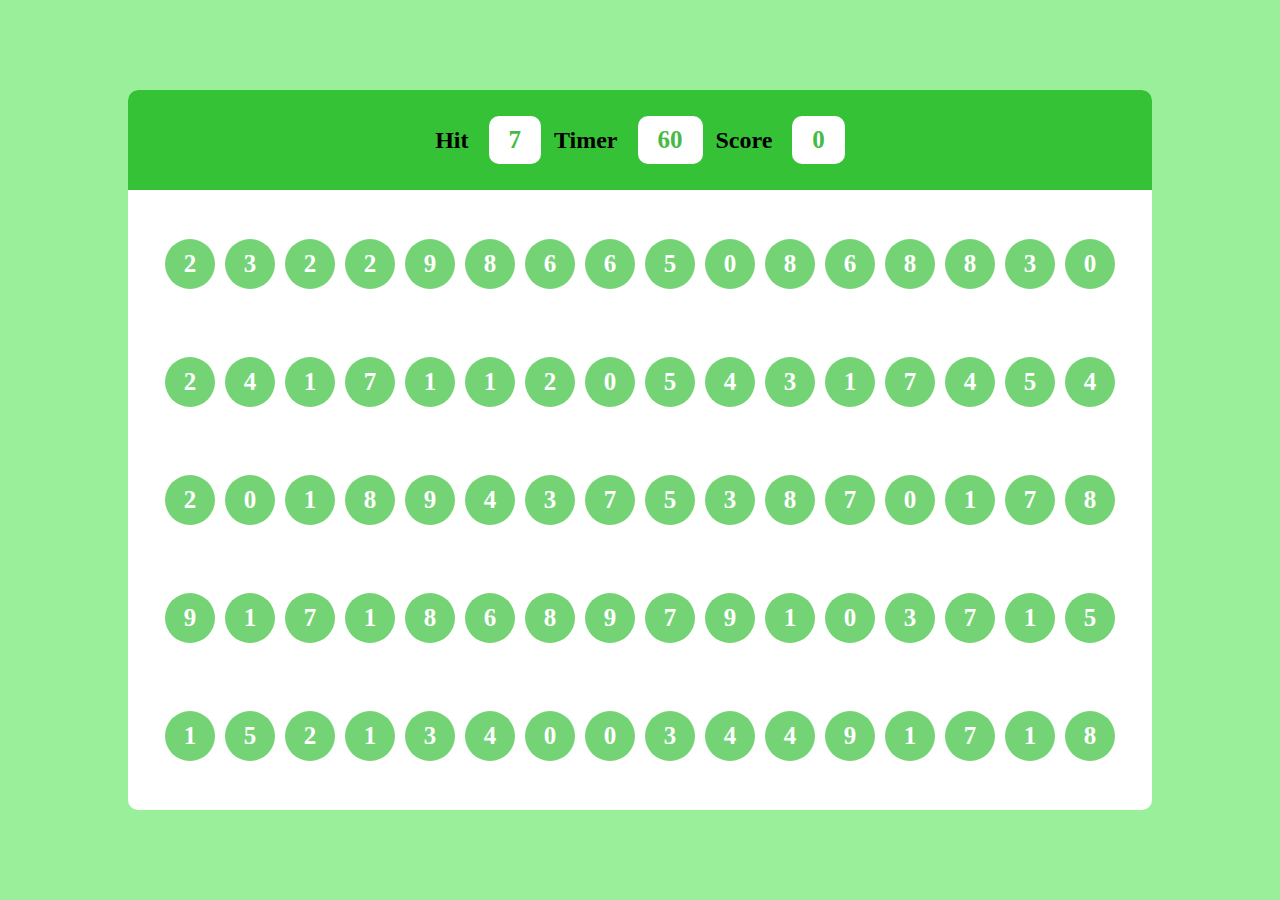
<file: Bubble game/index.html>
<!DOCTYPE html>
<html lang="en">
<head>
    <meta charset="UTF-8">
    <meta name="viewport" content="width=device-width, initial-scale=1.0">
    <title>Bubble Game</title>
    <link rel="stylesheet" href="style.css">
</head>
<body>
    <div class="main">
        <div class="panel">
            <div class="ptop">
                <div class="elem">
                    <h2>Hit</h2>
                    <div id="hitval" class="box">5</div>
                </div>
                <div class="elem">
                    <h2>Timer</h2>
                    <div  id="timeval" class="box">60</div>
                </div>
                <div class="elem">
                    <h2>Score</h2>
                    <div id="scoreval" class="box">0</div>
                </div>
            </div>
            <div id="pbtm">
                <div class="bubble">5</div>
                
            </div>
        </div>
    </div>
    <script src="script.js"></script>
</body>
</html>
</file>
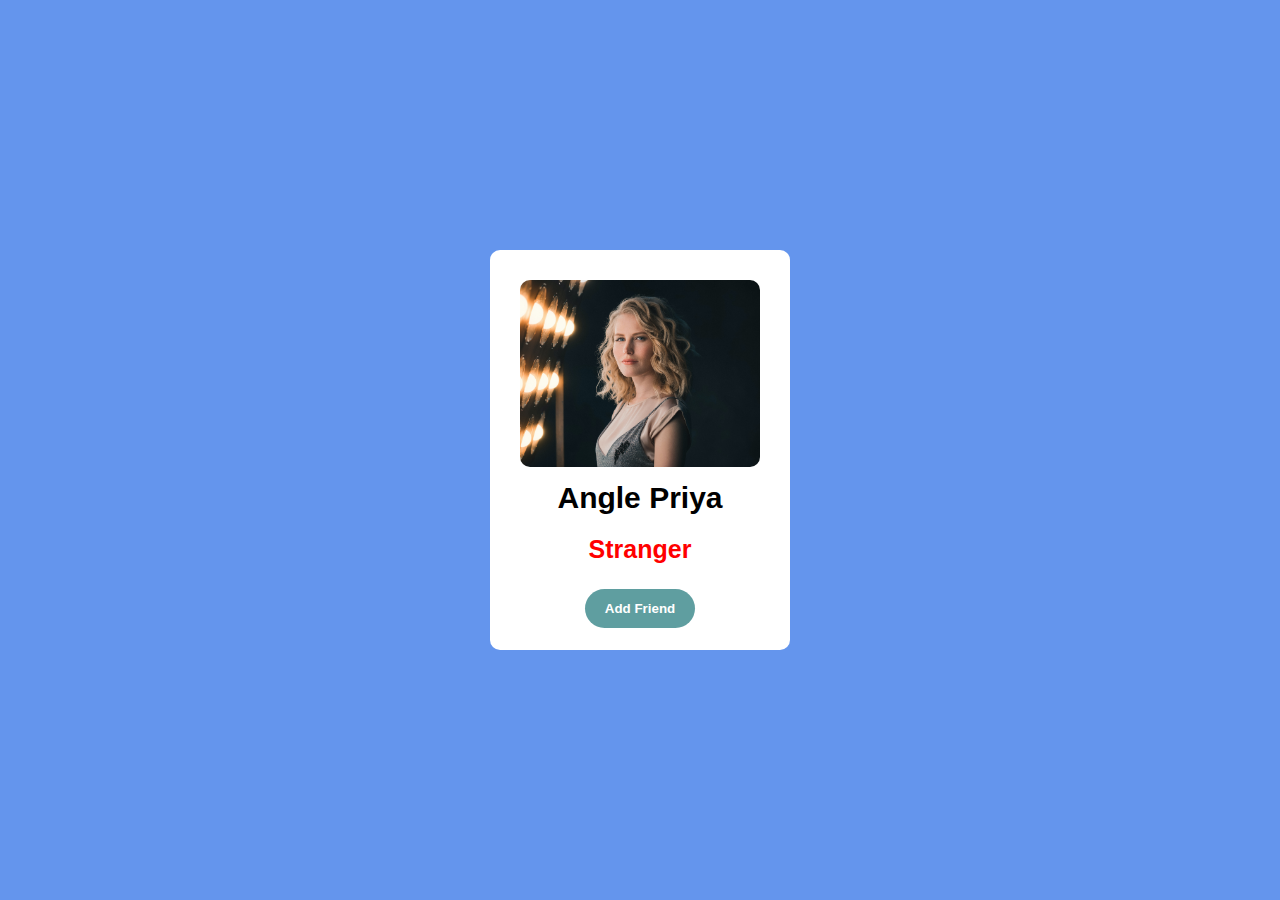
<file: Friend_request_feature/index.html>
<!DOCTYPE html>
<html lang="en">
<head>
    <meta charset="UTF-8">
    <meta name="viewport" content="width=device-width, initial-scale=1.0">
    <title>Document</title>
    <link rel="stylesheet" href="style.css">
</head>
<body>
    <div id="main">
        <div id="card">
            <img src="img.jpg" alt="">
            <h2>Angle Priya</h2>
            <h4>Stranger</h4>
            <button id="btn">Add Friend</button>
        </div>
    </div>
    <script src="script.js"></script>
</body>
</html>
</file>
<file: Bubble game/style.css>
*{
    margin: 0px;
    padding: 0px;
    box-sizing: border-box;
    
}

html,body{
    width: 100%;
    height: 100%;
}

.main{
    width: 100%;
    height: 100%;
    display: flex;
    align-items: center;
    justify-content: center;
    background-color: rgb(154, 239, 154);
}


.panel{
    width: 80%;
    height: 80%;
    overflow: hidden;
    background-color: #fff;
    border-radius: 10px;

}

.ptop{
    width: 100%;
    height: 100px;
    display: flex;
    padding: 0px 30%;
    align-items: center;
    justify-content: space-between;
    background-color: rgb(54, 194, 54);
}

.elem{
    display: flex;
    align-items: center;
    gap: 20px;
    
}

elem h2{
    font-size: 22px;
    font-weight: 500;
}

.box{
    font-size: 25px;
    font-weight: 600;
    color: rgb(70, 186, 70);
    padding: 10px 20px;
    border-radius: 10px;
    background-color: #fff;
}

#pbtm{
    width: 100%;
    height: calc(100% - 100px);
    padding: 20px;    
    display: flex;
    align-items: center;
    justify-content: center;
    flex-wrap: wrap;
    gap: 10px;
    
}

.bubble{
    display: flex;
    align-items: center;
    justify-content: center;
    width: 50px;
    height: 50px;
    background-color: rgb(116, 211, 116);
    color: #fff;
    border-radius: 50%;
    font-weight: 600;
    font-size: 25px;
}

.bubble:hover{
    background-color: rgb(39, 79, 39);
    cursor: pointer;
}
</file>
<file: Friend_request_feature/style.css>
*{
    margin: 0px;
    padding: 0px;
    font-family: Verdana, Geneva, Tahoma, sans-serif;
    box-sizing: border-box;
}

body,html{
    width: 100%;
    height: 100%;
}

#main{
    width: 100%;
    height: 100%;
    display: flex;
    justify-content: center;
    align-items: center;
    background-color: cornflowerblue;
}

#card{
    width: 300px;
    height: 400px;
    background-color: #fff;
    border-radius: 10px;
    padding: 30px;
    text-align: center;
}

#card img{
    width: 100%;
    height: 55%;
    border-radius: 10px;
    object-fit: cover;
    background-position: center;
    
}

#card h2{
    font-size: 30px;
    margin: 10px ;
}
#card h4{
    font-size: 25px;
    margin: 20px;
    color: red;
}

#card button{
    padding: 12px 20px;
    background-color: cadetblue;
    font-weight: 700;
    color: #fff;
    border-radius: 20px;
    border: none;
    cursor: pointer;
    margin: 5px ;
}
</file>
